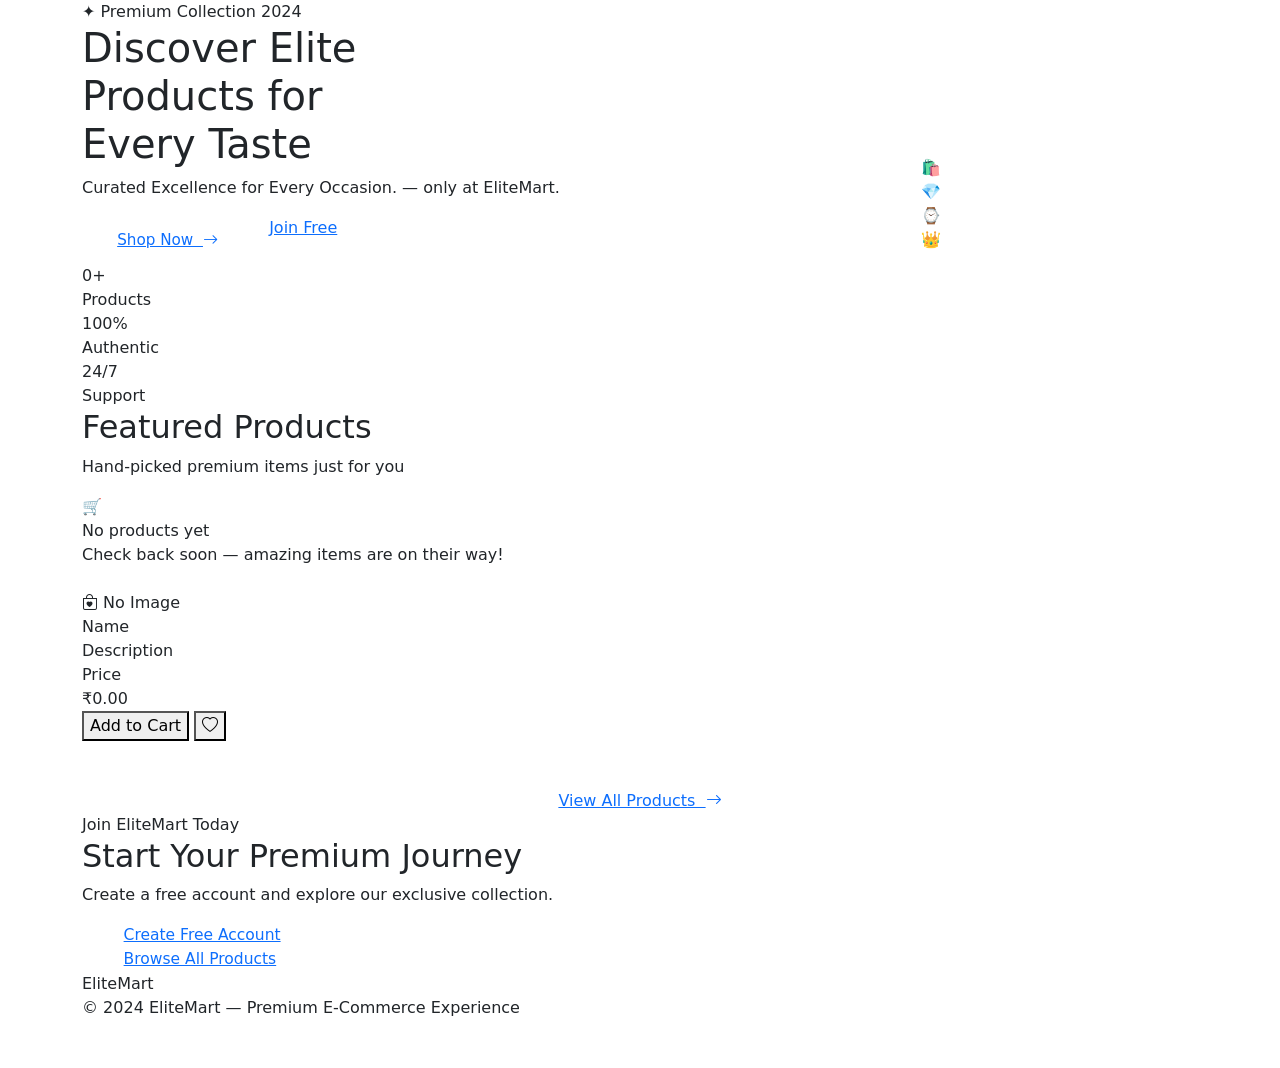
<file: src/main/resources/templates/index.html>
<!DOCTYPE html>
<html xmlns:th="http://www.thymeleaf.org"
      xmlns:sec="http://www.thymeleaf.org/extras/spring-security">
<head>
  <meta charset="UTF-8">
  <meta name="viewport" content="width=device-width, initial-scale=1.0">
  <title>EliteMart — Premium E-Commerce</title>
  <meta name="description" content="EliteMart — Discover premium products curated for the discerning buyer.">
  <link rel="stylesheet" href="https://cdn.jsdelivr.net/npm/bootstrap@5.3.2/dist/css/bootstrap.min.css">
  <link rel="stylesheet" href="https://cdn.jsdelivr.net/npm/bootstrap-icons@1.11.3/font/bootstrap-icons.min.css">
  <link th:href="@{/css/style.css}" rel="stylesheet">
</head>
<body>

  <!-- Navbar -->
  <div th:replace="~{fragments/navbar :: navbar}"></div>

  <!-- ═══ HERO ════════════════════════════════════════════════════════════ -->
  <section class="hero-section">
    <div class="container position-relative">
      <div class="row align-items-center g-5">

        <!-- Left column -->
        <div class="col-lg-6">
          <span class="hero-badge fade-in-up">✦ Premium Collection 2024</span>

          <h1 class="hero-title fade-in-up-d1">
            Discover
            <span class="highlight">Elite</span><br>
            Products for<br>Every Taste
          </h1>

          <p class="hero-subtitle fade-in-up-d2">
            Curated Excellence for Every Occasion. — only at EliteMart.
          </p>

          <div class="d-flex flex-wrap gap-3 fade-in-up-d2">
            <a th:href="@{/products}" class="btn-gold"
               style="padding:0.8rem 2.2rem; font-size:0.95rem; border-radius:50px;">
              Shop Now &nbsp;<i class="bi bi-arrow-right"></i>
            </a>
            <a th:href="@{/register}" sec:authorize="isAnonymous()"
               class="btn-outline-elite">
              Join Free
            </a>
          </div>

          <!-- Stats -->
          <div class="hero-stats fade-in-up-d3">
            <div>
              <div class="hero-stat-value" th:text="${totalProducts} + '+'">0+</div>
              <div class="hero-stat-label">Products</div>
            </div>
            <div style="width:1px; background:var(--border-subtle);"></div>
            <div>
              <div class="hero-stat-value">100%</div>
              <div class="hero-stat-label">Authentic</div>
            </div>
            <div style="width:1px; background:var(--border-subtle);"></div>
            <div>
              <div class="hero-stat-value">24/7</div>
              <div class="hero-stat-label">Support</div>
            </div>
          </div>
        </div>

        <!-- Right column — decorative icon grid -->
        <div class="col-lg-6 d-none d-lg-flex justify-content-center">
          <div class="hero-image-grid">
            <div class="hero-icon-card fade-in-up-d1">🛍️</div>
            <div class="hero-icon-card fade-in-up-d2">💎</div>
            <div class="hero-icon-card fade-in-up-d2">⌚</div>
            <div class="hero-icon-card fade-in-up-d3">👑</div>
          </div>
        </div>

      </div>
    </div>
  </section>

  <!-- ═══ FEATURED PRODUCTS ════════════════════════════════════════════════ -->
  <section class="products-section">
    <div class="container">

      <div class="section-header">
        <h2 class="section-title">Featured Products</h2>
        <div class="gold-line"></div>
        <p class="section-subtitle">Hand-picked premium items just for you</p>
      </div>

      <!-- Empty state -->
      <div th:if="${#lists.isEmpty(products)}" class="empty-state">
        <div class="empty-state-icon">🛒</div>
        <div class="empty-state-title">No products yet</div>
        <div class="empty-state-body">Check back soon — amazing items are on their way!</div>
      </div>

      <!-- Product grid -->
      <div class="row g-4" th:unless="${#lists.isEmpty(products)}">
        <div class="col-sm-6 col-lg-3" th:each="product : ${products}">
          <div class="product-card">
            <div class="product-img-wrap">
              <img th:if="${product.hasImage()}"
                   th:src="@{/products/image/{id}(id=${product.id})}"
                   th:alt="${product.name}">
              <div th:unless="${product.hasImage()}" class="product-placeholder">
                <i class="bi bi-bag-heart"></i>
                <span>No Image</span>
              </div>
            </div>
            <div class="product-body">
              <div class="product-name" th:text="${product.name}">Name</div>
              <div class="product-desc" th:text="${product.description}">Description</div>
              <div>
                <div class="product-price-label">Price</div>
                <div class="product-price"
                     th:text="'₹' + ${#numbers.formatDecimal(product.price, 1, 'COMMA', 2, 'POINT')}">
                  ₹0.00
                </div>
              </div>
              <div class="product-actions">
                <button class="btn-cart">Add to Cart</button>
                <button class="btn-wish"><i class="bi bi-heart"></i></button>
              </div>
            </div>
          </div>
        </div>
      </div>

      <!-- View All button when there are more than 8 -->
      <div class="text-center mt-5" th:if="${totalProducts > 8}">
        <a th:href="@{/products}" class="btn-gold"
           style="padding:0.82rem 2.5rem; border-radius:50px;">
          View All Products &nbsp;<i class="bi bi-arrow-right"></i>
        </a>
      </div>

    </div>
  </section>

  <!-- ═══ CTA ══════════════════════════════════════════════════════════════ -->
  <section class="cta-section">
    <div class="container">
      <span class="hero-badge">Join EliteMart Today</span>
      <h2 class="cta-title">
        Start Your <span class="highlight">Premium</span> Journey
      </h2>
      <p class="cta-subtitle">Create a free account and explore our exclusive collection.</p>

      <div sec:authorize="isAnonymous()">
        <a th:href="@{/register}" class="btn-gold"
           style="padding:0.88rem 2.6rem; font-size:0.97rem; border-radius:50px;">
          Create Free Account
        </a>
      </div>
      <div sec:authorize="isAuthenticated()">
        <a th:href="@{/products}" class="btn-gold"
           style="padding:0.88rem 2.6rem; font-size:0.97rem; border-radius:50px;">
          Browse All Products
        </a>
      </div>
    </div>
  </section>

  <!-- Footer -->
  <footer class="elite-footer">
    <div class="container">
      <div class="footer-brand">
        <span class="brand-elite">Elite</span><span class="brand-mart">Mart</span>
      </div>
      <p class="footer-text">© 2024 EliteMart — Premium E-Commerce Experience</p>
    </div>
  </footer>

  <script src="https://cdn.jsdelivr.net/npm/bootstrap@5.3.2/dist/js/bootstrap.bundle.min.js"></script>
</body>
</html>
</file>
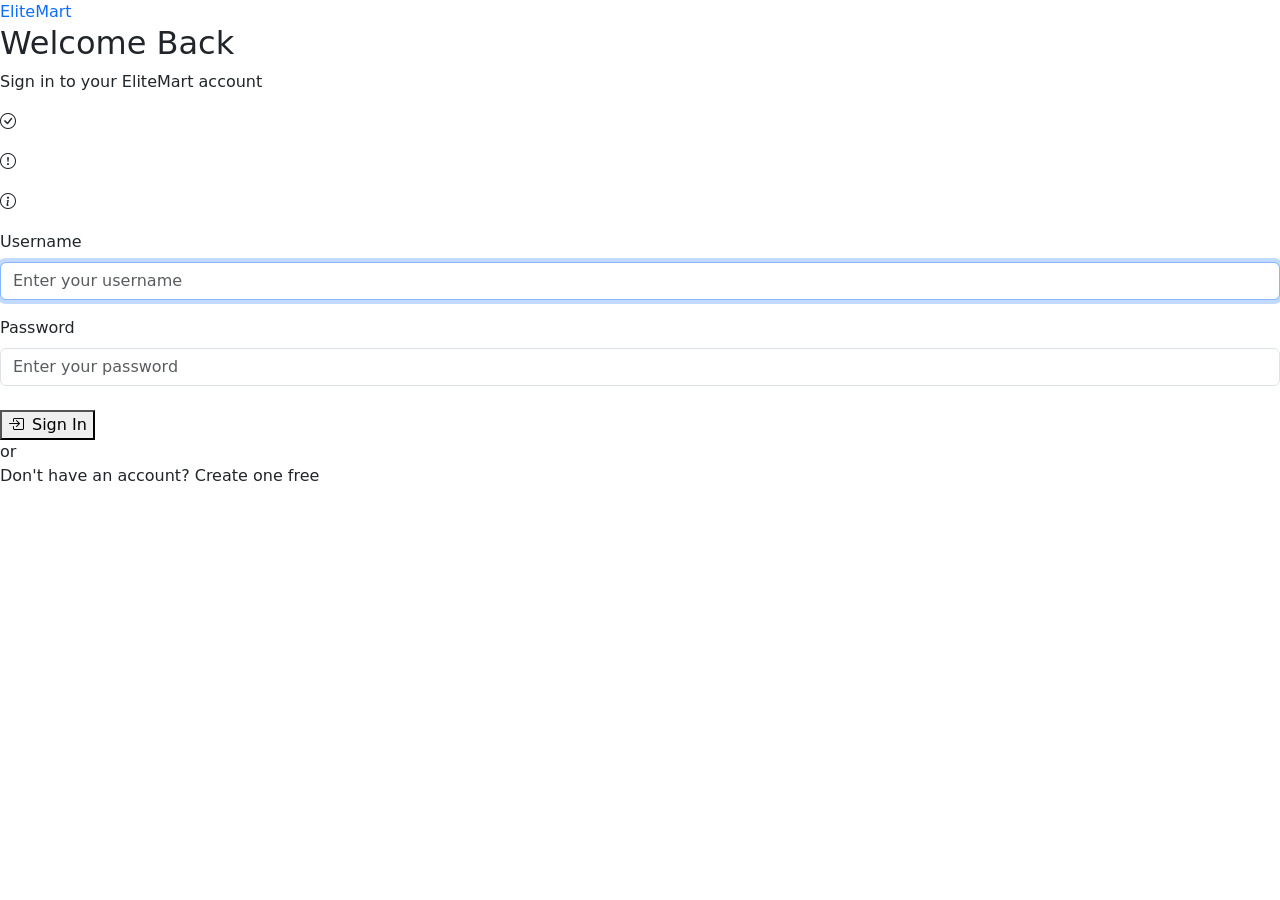
<file: src/main/resources/templates/login.html>
<!DOCTYPE html>
<html xmlns:th="http://www.thymeleaf.org">
<head>
  <meta charset="UTF-8">
  <meta name="viewport" content="width=device-width, initial-scale=1.0">
  <title>Sign In — EliteMart</title>
  <link rel="stylesheet" href="https://cdn.jsdelivr.net/npm/bootstrap@5.3.2/dist/css/bootstrap.min.css">
  <link rel="stylesheet" href="https://cdn.jsdelivr.net/npm/bootstrap-icons@1.11.3/font/bootstrap-icons.min.css">
  <link th:href="@{/css/style.css}" rel="stylesheet">
</head>
<body>

  <section class="auth-section">
    <div class="auth-card fade-in-up">

      <!-- Brand -->
      <a th:href="@{/}" class="auth-brand text-decoration-none">
        <span class="brand-elite">Elite</span><span class="brand-mart">Mart</span>
      </a>

      <h2 class="auth-title">Welcome Back</h2>
      <p class="auth-subtitle">Sign in to your EliteMart account</p>

      <!-- Alerts -->
      <div th:if="${success}" class="alert-success-custom mb-3">
        <i class="bi bi-check-circle me-2"></i><span th:text="${success}"></span>
      </div>
      <div th:if="${error}" class="alert-danger-custom mb-3">
        <i class="bi bi-exclamation-circle me-2"></i><span th:text="${error}"></span>
      </div>
      <div th:if="${message}" class="alert-gold mb-3">
        <i class="bi bi-info-circle me-2"></i><span th:text="${message}"></span>
      </div>

      <!-- Login form -->
      <form th:action="@{/login}" method="post">
        <div class="mb-3">
          <label class="form-label" for="username">Username</label>
          <input id="username" type="text" name="username"
                 class="form-control"
                 placeholder="Enter your username"
                 required autofocus autocomplete="username">
        </div>

        <div class="mb-4">
          <label class="form-label" for="password">Password</label>
          <input id="password" type="password" name="password"
                 class="form-control"
                 placeholder="Enter your password"
                 required autocomplete="current-password">
        </div>

        <button type="submit" class="btn-submit">
          <i class="bi bi-box-arrow-in-right me-2"></i>Sign In
        </button>
      </form>

      <div class="auth-divider">or</div>

      <div class="auth-link-text">
        Don't have an account?
        <a th:href="@{/register}">Create one free</a>
      </div>
      
    </div>
  </section>

  <script src="https://cdn.jsdelivr.net/npm/bootstrap@5.3.2/dist/js/bootstrap.bundle.min.js"></script>
</body>
</html>
</file>
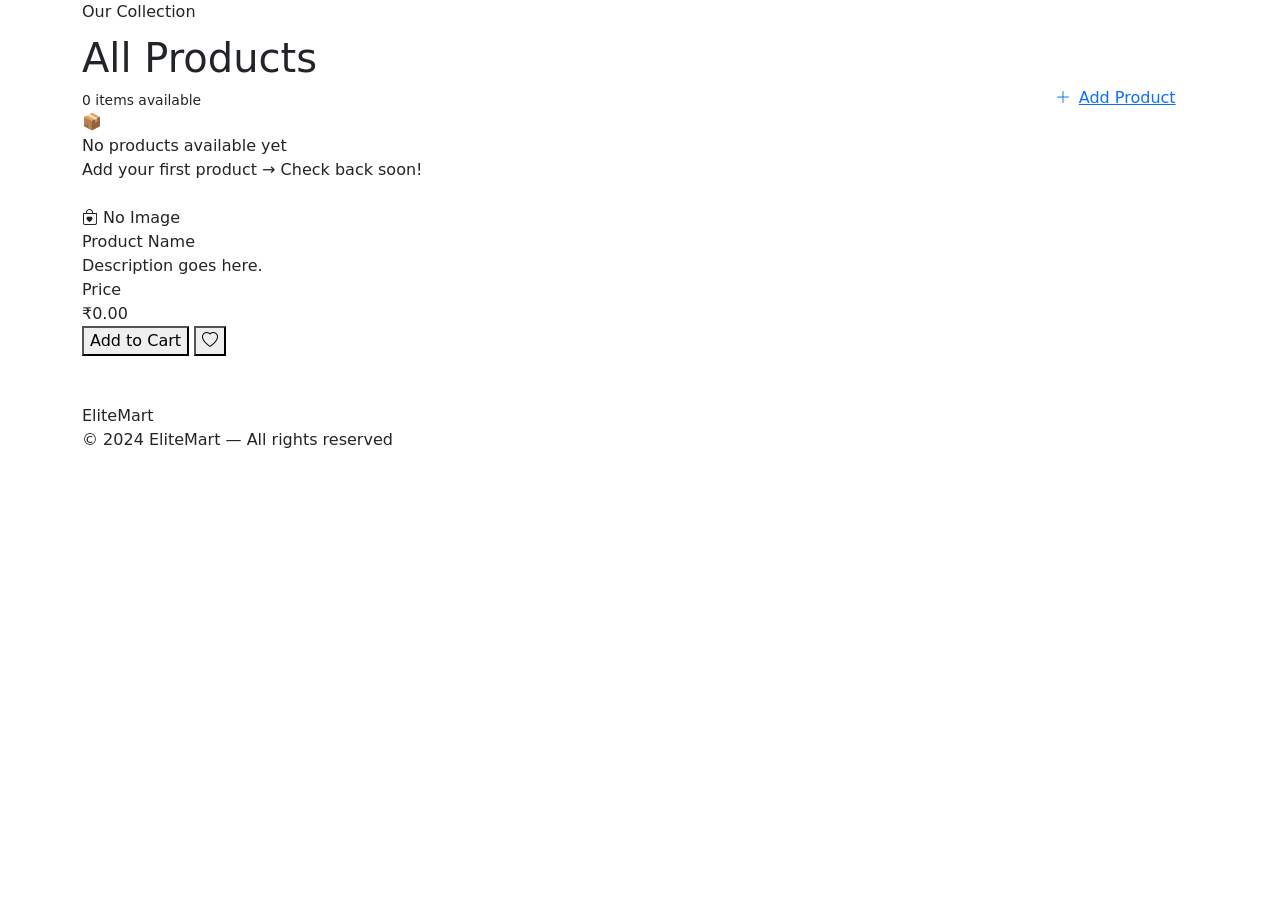
<file: src/main/resources/templates/products.html>
<!DOCTYPE html>
<html xmlns:th="http://www.thymeleaf.org"
      xmlns:sec="http://www.thymeleaf.org/extras/spring-security">
<head>
  <meta charset="UTF-8">
  <meta name="viewport" content="width=device-width, initial-scale=1.0">
  <title>All Products — EliteMart</title>
  <link rel="stylesheet" href="https://cdn.jsdelivr.net/npm/bootstrap@5.3.2/dist/css/bootstrap.min.css">
  <link rel="stylesheet" href="https://cdn.jsdelivr.net/npm/bootstrap-icons@1.11.3/font/bootstrap-icons.min.css">
  <link th:href="@{/css/style.css}" rel="stylesheet">
</head>
<body>

  <!-- Navbar -->
  <div th:replace="~{fragments/navbar :: navbar}"></div>

  <!-- Page Header -->
  <div class="page-header">
    <div class="container">
      <div class="d-flex justify-content-between align-items-end flex-wrap gap-3">
        <div>
          <span class="hero-badge" style="margin-bottom:.6rem; display:inline-block;">
            Our Collection
          </span>
          <h1 class="page-title">All Products</h1>
          <p style="color:var(--text-muted); margin:0.3rem 0 0; font-size:0.87rem;">
            <span th:text="${products.size()}">0</span> items available
          </p>
        </div>
        <div sec:authorize="hasRole('ADMIN')">
          <a th:href="@{/admin/products/add}" class="btn-gold"
             style="padding:0.65rem 1.4rem; border-radius:50px;">
            <i class="bi bi-plus-lg me-2"></i>Add Product
          </a>
        </div>
      </div>
    </div>
  </div>

  <!-- Products Grid -->
  <div class="container pb-5">

    <!-- Empty state -->
    <div th:if="${#lists.isEmpty(products)}" class="empty-state">
      <div class="empty-state-icon">📦</div>
      <div class="empty-state-title">No products available yet</div>
      <div class="empty-state-body">
        <span sec:authorize="hasRole('ADMIN')">
          <a th:href="@{/admin/products/add}">Add your first product →</a>
        </span>
        <span sec:authorize="!hasRole('ADMIN')">Check back soon!</span>
      </div>
    </div>

    <!-- Grid -->
    <div class="row g-4" th:unless="${#lists.isEmpty(products)}">
      <div class="col-sm-6 col-lg-3" th:each="product : ${products}">
        <div class="product-card fade-in-up">
          <div class="product-img-wrap">
            <img th:if="${product.hasImage()}"
                 th:src="@{/products/image/{id}(id=${product.id})}"
                 th:alt="${product.name}">
            <div th:unless="${product.hasImage()}" class="product-placeholder">
              <i class="bi bi-bag-heart"></i>
              <span>No Image</span>
            </div>
          </div>
          <div class="product-body">
            <div class="product-name" th:text="${product.name}">Product Name</div>
            <div class="product-desc" th:text="${product.description}">Description goes here.</div>
            <div class="d-flex justify-content-between align-items-end">
              <div>
                <div class="product-price-label">Price</div>
                <div class="product-price"
                     th:text="'₹' + ${#numbers.formatDecimal(product.price, 1, 'COMMA', 2, 'POINT')}">
                  ₹0.00
                </div>
              </div>
              <small style="color:var(--text-muted); font-size:0.7rem;"
                     th:text="${#temporals.format(product.createdAt,'dd MMM yy')}"></small>
            </div>
            <div class="product-actions">
              <button class="btn-cart">Add to Cart</button>
              <button class="btn-wish"><i class="bi bi-heart"></i></button>
            </div>
          </div>
        </div>
      </div>
    </div>

  </div>

  <!-- Footer -->
  <footer class="elite-footer">
    <div class="container">
      <div class="footer-brand">
        <span class="brand-elite">Elite</span><span class="brand-mart">Mart</span>
      </div>
      <p class="footer-text">© 2024 EliteMart — All rights reserved</p>
    </div>
  </footer>

  <script src="https://cdn.jsdelivr.net/npm/bootstrap@5.3.2/dist/js/bootstrap.bundle.min.js"></script>
</body>
</html>
</file>
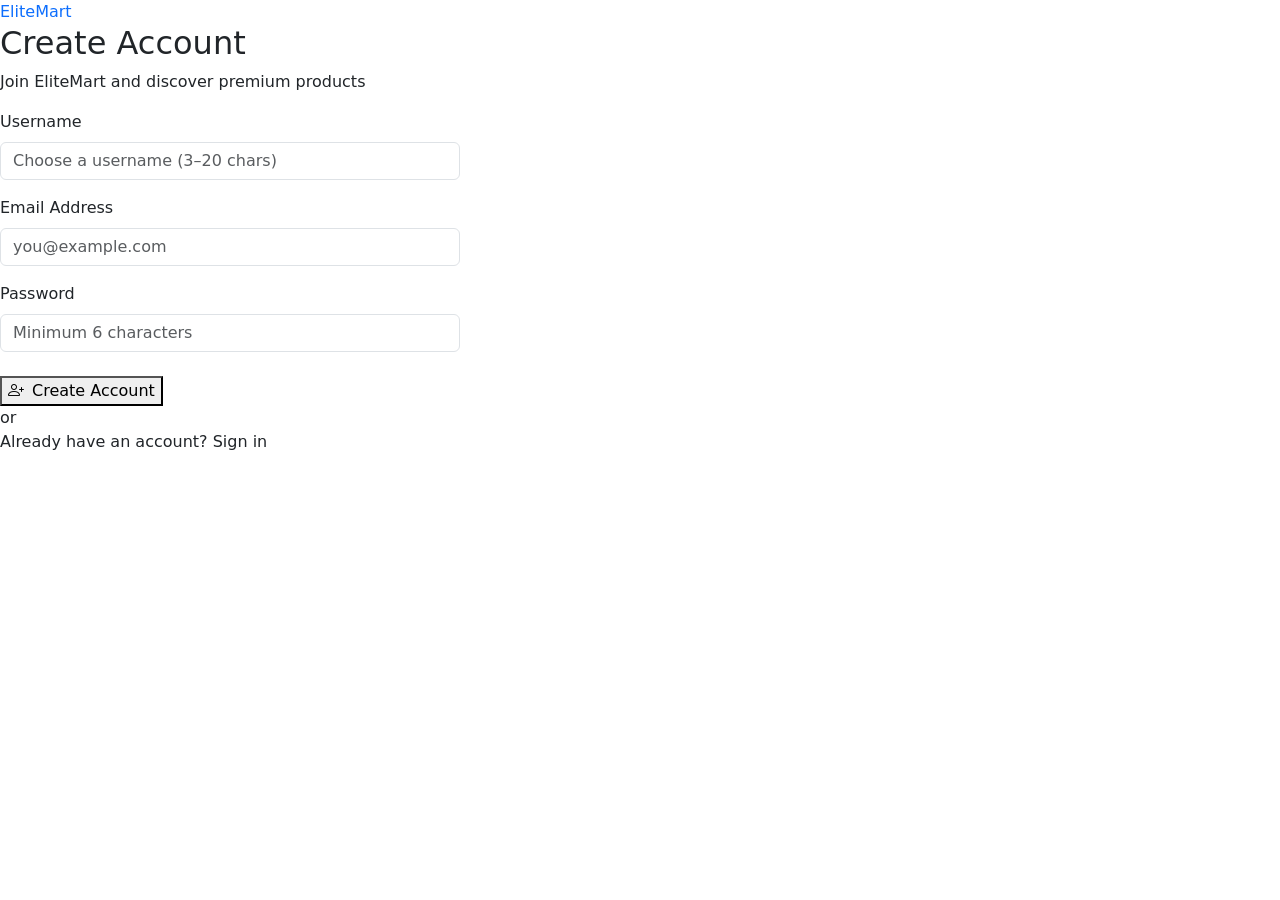
<file: src/main/resources/templates/register.html>
<!DOCTYPE html>
<html xmlns:th="http://www.thymeleaf.org">
<head>
  <meta charset="UTF-8">
  <meta name="viewport" content="width=device-width, initial-scale=1.0">
  <title>Create Account — EliteMart</title>
  <link rel="stylesheet" href="https://cdn.jsdelivr.net/npm/bootstrap@5.3.2/dist/css/bootstrap.min.css">
  <link rel="stylesheet" href="https://cdn.jsdelivr.net/npm/bootstrap-icons@1.11.3/font/bootstrap-icons.min.css">
  <link th:href="@{/css/style.css}" rel="stylesheet">
</head>
<body>

  <section class="auth-section">
    <div class="auth-card fade-in-up" style="max-width:460px;">

      <!-- Brand -->
      <a th:href="@{/}" class="auth-brand text-decoration-none">
        <span class="brand-elite">Elite</span><span class="brand-mart">Mart</span>
      </a>

      <h2 class="auth-title">Create Account</h2>
      <p class="auth-subtitle">Join EliteMart and discover premium products</p>

      <!-- Registration form -->
      <form th:action="@{/register}" th:object="${registerForm}" method="post">

        <div class="mb-3">
          <label class="form-label" for="reg-username">Username</label>
          <input id="reg-username"
                 type="text"
                 th:field="*{username}"
                 th:classappend="${#fields.hasErrors('username')} ? ' is-invalid'"
                 class="form-control"
                 placeholder="Choose a username (3–20 chars)"
                 autocomplete="username">
          <div class="invalid-feedback" th:if="${#fields.hasErrors('username')}"
               th:errors="*{username}"></div>
        </div>

        <div class="mb-3">
          <label class="form-label" for="reg-email">Email Address</label>
          <input id="reg-email"
                 type="email"
                 th:field="*{email}"
                 th:classappend="${#fields.hasErrors('email')} ? ' is-invalid'"
                 class="form-control"
                 placeholder="you@example.com"
                 autocomplete="email">
          <div class="invalid-feedback" th:if="${#fields.hasErrors('email')}"
               th:errors="*{email}"></div>
        </div>

        <div class="mb-4">
          <label class="form-label" for="reg-password">Password</label>
          <input id="reg-password"
                 type="password"
                 th:field="*{password}"
                 th:classappend="${#fields.hasErrors('password')} ? ' is-invalid'"
                 class="form-control"
                 placeholder="Minimum 6 characters"
                 autocomplete="new-password">
          <div class="invalid-feedback" th:if="${#fields.hasErrors('password')}"
               th:errors="*{password}"></div>
        </div>

        <button type="submit" class="btn-submit">
          <i class="bi bi-person-plus me-2"></i>Create Account
        </button>

      </form>

      <div class="auth-divider">or</div>

      <div class="auth-link-text">
        Already have an account?
        <a th:href="@{/login}">Sign in</a>
      </div>

    </div>
  </section>

  <script src="https://cdn.jsdelivr.net/npm/bootstrap@5.3.2/dist/js/bootstrap.bundle.min.js"></script>
</body>
</html>
</file>
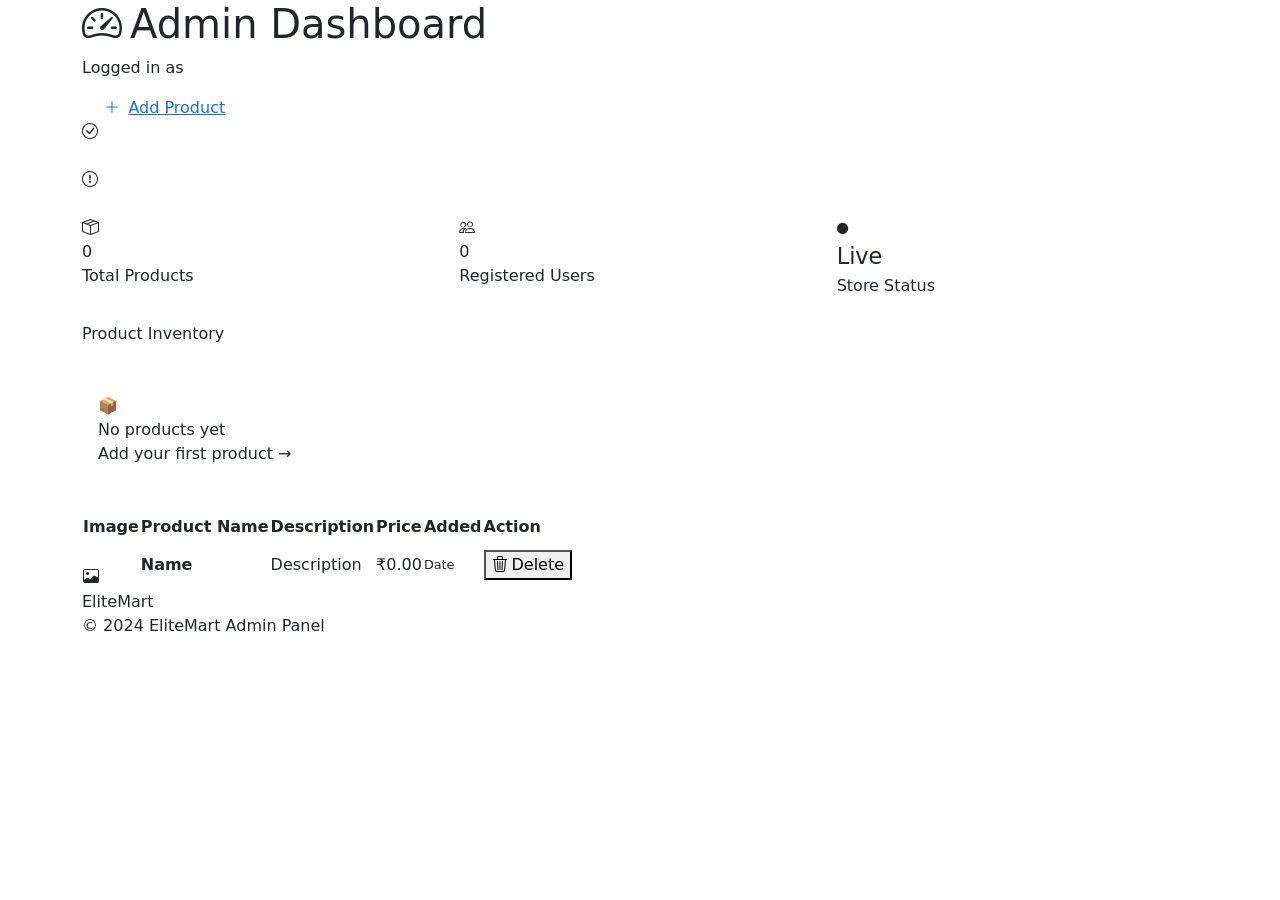
<file: src/main/resources/templates/admin/dashboard.html>
<!DOCTYPE html>
<html xmlns:th="http://www.thymeleaf.org"
      xmlns:sec="http://www.thymeleaf.org/extras/spring-security">
<head>
  <meta charset="UTF-8">
  <meta name="viewport" content="width=device-width, initial-scale=1.0">
  <title>Admin Dashboard — EliteMart</title>
  <link rel="stylesheet" href="https://cdn.jsdelivr.net/npm/bootstrap@5.3.2/dist/css/bootstrap.min.css">
  <link rel="stylesheet" href="https://cdn.jsdelivr.net/npm/bootstrap-icons@1.11.3/font/bootstrap-icons.min.css">
  <link th:href="@{/css/style.css}" rel="stylesheet">
</head>
<body>

  <!-- Navbar -->
  <div th:replace="~{fragments/navbar :: navbar}"></div>

  <section class="admin-section">
    <div class="container">

      <!-- Header -->
      <div class="admin-header">
        <div>
          <h1 class="admin-title">
            <i class="bi bi-speedometer2 me-2" style="color:var(--gold);"></i>Admin Dashboard
          </h1>
          <p class="admin-subtitle">
            Logged in as <strong sec:authentication="name"></strong>
          </p>
        </div>
        <a th:href="@{/admin/products/add}" class="btn-gold"
           style="padding:0.65rem 1.4rem; border-radius:50px;">
          <i class="bi bi-plus-lg me-2"></i>Add Product
        </a>
      </div>

      <!-- Flash Messages -->
      <div th:if="${success}" class="alert-success-custom mb-4">
        <i class="bi bi-check-circle me-2"></i><span th:text="${success}"></span>
      </div>
      <div th:if="${error}" class="alert-danger-custom mb-4">
        <i class="bi bi-exclamation-circle me-2"></i><span th:text="${error}"></span>
      </div>

      <!-- ── Stat Cards ── -->
      <div class="row g-3 mb-4">
        <div class="col-md-4">
          <div class="stat-card">
            <div class="stat-icon stat-icon-gold"><i class="bi bi-box-seam"></i></div>
            <div>
              <div class="stat-value" th:text="${productCount}">0</div>
              <div class="stat-label">Total Products</div>
            </div>
          </div>
        </div>
        <div class="col-md-4">
          <div class="stat-card">
            <div class="stat-icon stat-icon-blue"><i class="bi bi-people"></i></div>
            <div>
              <div class="stat-value" th:text="${userCount}">0</div>
              <div class="stat-label">Registered Users</div>
            </div>
          </div>
        </div>
        <div class="col-md-4">
          <div class="stat-card">
            <div class="stat-icon stat-icon-green"><i class="bi bi-circle-fill" style="font-size:.7rem;"></i></div>
            <div>
              <div class="stat-value" style="font-size:1.4rem; color:var(--success);">Live</div>
              <div class="stat-label">Store Status</div>
            </div>
          </div>
        </div>
      </div>

      <!-- ── Product Table ── -->
      <div class="admin-card">
        <div class="admin-card-title">Product Inventory</div>

        <!-- Empty state -->
        <div th:if="${#lists.isEmpty(products)}" class="empty-state" style="padding:3rem 1rem;">
          <div class="empty-state-icon">📦</div>
          <div class="empty-state-title">No products yet</div>
          <div class="empty-state-body">
            <a th:href="@{/admin/products/add}">Add your first product →</a>
          </div>
        </div>

        <!-- Table -->
        <div class="table-responsive" th:unless="${#lists.isEmpty(products)}">
          <table class="admin-table">
            <thead>
              <tr>
                <th>Image</th>
                <th>Product Name</th>
                <th>Description</th>
                <th>Price</th>
                <th>Added</th>
                <th>Action</th>
              </tr>
            </thead>
            <tbody>
              <tr th:each="product : ${products}">

                <!-- Thumbnail -->
                <td>
                  <img th:if="${product.hasImage()}"
                       th:src="@{/products/image/{id}(id=${product.id})}"
                       th:alt="${product.name}"
                       class="product-thumb">
                  <div th:unless="${product.hasImage()}" class="product-thumb-empty">
                    <i class="bi bi-image"></i>
                  </div>
                </td>

                <!-- Name -->
                <td style="font-weight:600;" th:text="${product.name}">Name</td>

                <!-- Description (truncated) -->
                <td style="color:var(--text-muted);"
                    th:text="${product.description != null && product.description.length() > 60}
                              ? ${product.description.substring(0,60)} + '…'
                              : ${product.description}">
                  Description
                </td>

                <!-- Price -->
                <td>
                  <span class="price-badge"
                        th:text="'₹' + ${#numbers.formatDecimal(product.price,1,'COMMA',2,'POINT')}">
                    ₹0.00
                  </span>
                </td>

                <!-- Date -->
                <td style="color:var(--text-muted); font-size:0.8rem;"
                    th:text="${#temporals.format(product.createdAt,'dd MMM yyyy')}">
                  Date
                </td>

                <!-- Delete action -->
                <td>
                  <form th:action="@{/admin/products/delete/{id}(id=${product.id})}"
                        method="post"
                        onsubmit="return confirm('Delete this product permanently?');">
                    <button type="submit" class="btn-delete">
                      <i class="bi bi-trash3 me-1"></i>Delete
                    </button>
                  </form>
                </td>

              </tr>
            </tbody>
          </table>
        </div><!-- /table-responsive -->

      </div><!-- /admin-card -->

    </div><!-- /container -->
  </section>

  <!-- Footer -->
  <footer class="elite-footer">
    <div class="container">
      <div class="footer-brand">
        <span class="brand-elite">Elite</span><span class="brand-mart">Mart</span>
      </div>
      <p class="footer-text">© 2024 EliteMart Admin Panel</p>
    </div>
  </footer>

  <script src="https://cdn.jsdelivr.net/npm/bootstrap@5.3.2/dist/js/bootstrap.bundle.min.js"></script>
</body>
</html>
</file>
